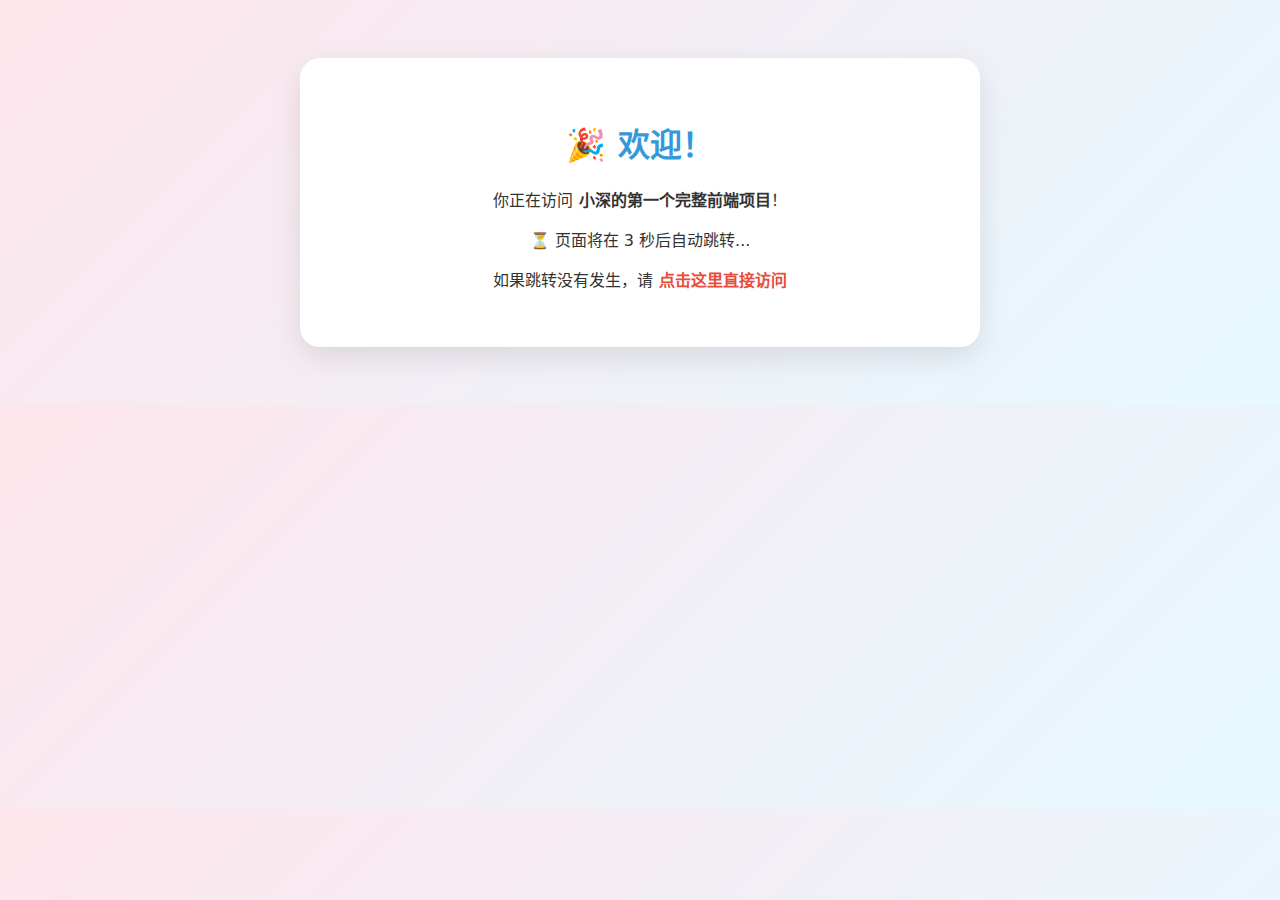
<file: index.html>
<!DOCTYPE html>
<html lang="zh-CN">
<head>
    <meta charset="UTF-8">
    <meta name="viewport" content="width=device-width, initial-scale=1.0">
    <!-- 3秒后自动跳转 -->
    <meta http-equiv="refresh" content="3; url=Camperbot_Profile.html">
    <title>欢迎来到我的魔法个人资料页！</title>
    <style>
        body {
            font-family: system-ui;
            background: linear-gradient(135deg, #FFE5EC, #E5F9FF);
            text-align: center;
            padding: 50px;
            color: #333;
        }
        .container {
            background: white;
            padding: 40px;
            border-radius: 20px;
            box-shadow: 0 10px 30px rgba(0,0,0,0.1);
            max-width: 600px;
            margin: 0 auto;
        }
        h1 {
            color: #3498db;
        }
        a {
            color: #e74c3c;
            text-decoration: none;
            font-weight: bold;
        }
        a:hover {
            text-decoration: underline;
        }
    </style>
</head>
<body>
    <div class="container">
        <h1>🎉 欢迎！</h1>
        <p>你正在访问 <strong>小深的第一个完整前端项目</strong>！</p>
        <p>⏳ 页面将在 <span id="countdown">3</span> 秒后自动跳转...</p>
        <p>如果跳转没有发生，请 <a href="Camperbot_Profile.html">点击这里直接访问</a></p>
        
        <script>
            // 倒计时效果
            var seconds = 3;
            var countdown = setInterval(function() {
                seconds--;
                document.getElementById('countdown').textContent = seconds;
                if (seconds <= 0) {
                    clearInterval(countdown);
                }
            }, 1000);
        </script>
    </div>
</body>
</html>
</file>
